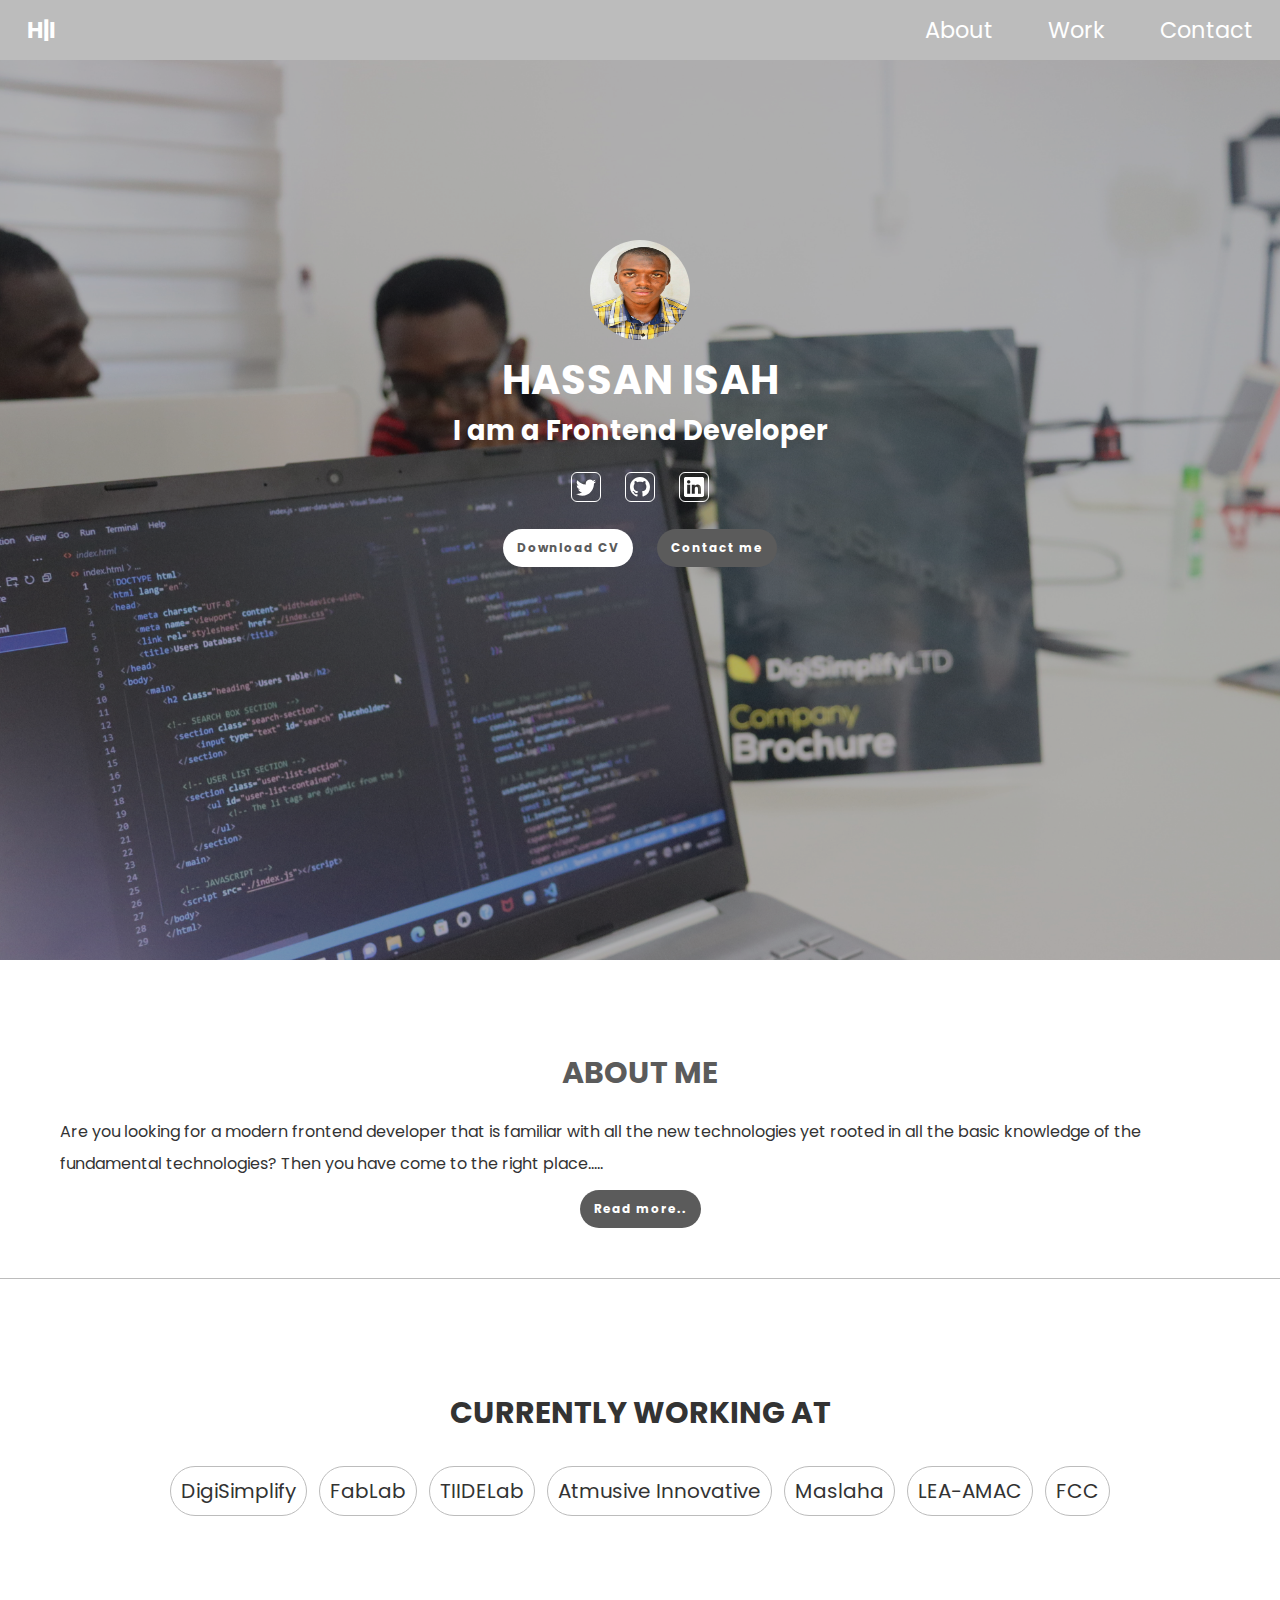
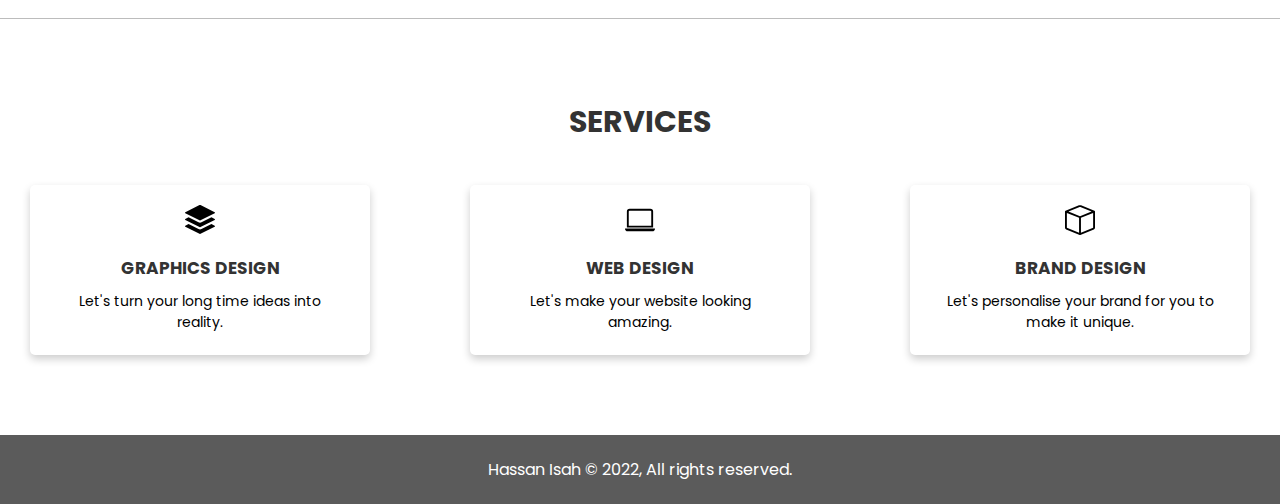
<file: index.html>
<!DOCTYPE html>
<html lang="en">
<head>
    <meta charset="UTF-8">
    <meta http-equiv="X-UA-Compatible" content="IE=edge">
    <meta name="viewport" content="width=device-width, initial-scale=1.0">
    <meta name="description" content="Welcome to my portfolio website">
    <meta name="keyword" content="portfolio, frontend, developer, javascript, react.js">
    <link rel="stylesheet" href="css/style.css">
    <link rel="shortcut icon" type="image/x-icon" href="favicon.ico">

    <title>Home | Welcome</title>
</head>
<body>
    <header>
        <nav id="nav-bar">
            
            
            <ul>
                <li><a id="logo" href="#">
                    <strong class="home-link">H|I</strong>
                </a></li>
                <li class="push-right" class="nav-links"><a href="about.html">About</a></li>
                <li><a href="work.html"class="nav-links">Work</a></li>
                <li><a href="contact.html" class="nav-links">Contact</a></li>
            </ul>
        </nav>
    </header>
     <!-- HERO SECTION -->
    <section class="hero-container">
        <img src="./img/hero-section-img.jpg" alt="Hassan Isah" class="profile-image">
        <h2 class="full-name">Hassan Isah</h2>
        <p class="brief">I am a Frontend Developer</p>
        <section class="hero-media-container">
    <!-- TWITTER SVG -->
            <a href="https://twitter.com/ItszIsah" target="_blank">
                <svg xmlns="http://www.w3.org/2000/svg" width="16" height="16" fill="currentColor" class="bi bi-twitter" viewBox="0 0 16 16">
                    <path d="M5.026 15c6.038 0 9.341-5.003 9.341-9.334 0-.14 0-.282-.006-.422A6.685 6.685 0 0 0 16 3.542a6.658 6.658 0 0 1-1.889.518 3.301 3.301 0 0 0 1.447-1.817 6.533 6.533 0 0 1-2.087.793A3.286 3.286 0 0 0 7.875 6.03a9.325 9.325 0 0 1-6.767-3.429 3.289 3.289 0 0 0 1.018 4.382A3.323 3.323 0 0 1 .64 6.575v.045a3.288 3.288 0 0 0 2.632 3.218 3.203 3.203 0 0 1-.865.115 3.23 3.23 0 0 1-.614-.057 3.283 3.283 0 0 0 3.067 2.277A6.588 6.588 0 0 1 .78 13.58a6.32 6.32 0 0 1-.78-.045A9.344 9.344 0 0 0 5.026 15z"/>
                  </svg>
            </a>
            

    <!-- GITHUB SVG -->
        <a href="https://github.com/ibnisah" target="_blank">
            <svg xmlns="http://www.w3.org/2000/svg" width="16" height="16" fill="currentColor" class="bi bi-github" viewBox="0 0 16 16">
                <path d="M8 0C3.58 0 0 3.58 0 8c0 3.54 2.29 6.53 5.47 7.59.4.07.55-.17.55-.38 0-.19-.01-.82-.01-1.49-2.01.37-2.53-.49-2.69-.94-.09-.23-.48-.94-.82-1.13-.28-.15-.68-.52-.01-.53.63-.01 1.08.58 1.23.82.72 1.21 1.87.87 2.33.66.07-.52.28-.87.51-1.07-1.78-.2-3.64-.89-3.64-3.95 0-.87.31-1.59.82-2.15-.08-.2-.36-1.02.08-2.12 0 0 .67-.21 2.2.82.64-.18 1.32-.27 2-.27.68 0 1.36.09 2 .27 1.53-1.04 2.2-.82 2.2-.82.44 1.1.16 1.92.08 2.12.51.56.82 1.27.82 2.15 0 3.07-1.87 3.75-3.65 3.95.29.25.54.73.54 1.48 0 1.07-.01 1.93-.01 2.2 0 .21.15.46.55.38A8.012 8.012 0 0 0 16 8c0-4.42-3.58-8-8-8z"/>
              </svg>
        </a>    
        
              
    <!-- LINKED IN SVG -->
            <a href="https://www.linkedin.com/in/hassan-isah-979750178/" target="_blank">
                <svg xmlns="http://www.w3.org/2000/svg" width="16" height="16" fill="currentColor" class="bi bi-linkedin" viewBox="0 0 16 16">
                    <path d="M0 1.146C0 .513.526 0 1.175 0h13.65C15.474 0 16 .513 16 1.146v13.708c0 .633-.526 1.146-1.175 1.146H1.175C.526 16 0 15.487 0 14.854V1.146zm4.943 12.248V6.169H2.542v7.225h2.401zm-1.2-8.212c.837 0 1.358-.554 1.358-1.248-.015-.709-.52-1.248-1.342-1.248-.822 0-1.359.54-1.359 1.248 0 .694.521 1.248 1.327 1.248h.016zm4.908 8.212V9.359c0-.216.016-.432.08-.586.173-.431.568-.878 1.232-.878.869 0 1.216.662 1.216 1.634v3.865h2.401V9.25c0-2.22-1.184-3.252-2.764-3.252-1.274 0-1.845.7-2.165 1.193v.025h-.016a5.54 5.54 0 0 1 .016-.025V6.169h-2.4c.03.678 0 7.225 0 7.225h2.4z"/>
                    </svg>
            </a>
             
        </section>
        <section class="hero-btns-container">
            <button class="btn download-btn">Download CV</button>
            <a href="contact.html">
                <button class="btn contact-btn">Contact me</button>
            </a>
        </section>
        <!-- HEADER OVERLAY -->
    <div class="header-overlay"></div>
    </section>

</header>



<main>
    <!-- ABOUT SECTION -->
    <section class="about-me section" id="about">
        <h2>About me</h2>
        <p class="about-brief">
            Are you looking for a modern frontend developer that is familiar with all the new technologies yet rooted in 
            all the basic knowledge of the fundamental technologies? Then you have come to the right place.....

        </p>
        <div class="form-group read-more">
            <a href="about.html">
                <button class="btn">Read more..</button>
            </a>
            
        </div>
    </section>

    <!-- PLACE OF WORK -->
    <section class="section place-of-work-section">
        <h2>Currently working at</h2>
        <section class="place-of-work-container">
            <span class="place-of-work-pill">DigiSimplify</span>
            <span class="place-of-work-pill">FabLab</span>
            <span class="place-of-work-pill">TIIDELab</span>
            <span class="place-of-work-pill">Atmusive Innovative</span>
            <span class="place-of-work-pill">Maslaha</span>
            <span class="place-of-work-pill">LEA-AMAC</span>
            <span class="place-of-work-pill">FCC</span>

        </section>
    </section>

<!-- SERVICE SECTION -->
<section class="section service-section">
    <h2>services</h2>

    <section class="service-card-container">
        <div class="service-card">
            <svg xmlns="http://www.w3.org/2000/svg" width="16" height="16" fill="currentColor" class="bi bi-stack" viewBox="0 0 16 16">
                <path d="m14.12 10.163 1.715.858c.22.11.22.424 0 .534L8.267 15.34a.598.598 0 0 1-.534 0L.165 11.555a.299.299 0 0 1 0-.534l1.716-.858 5.317 2.659c.505.252 1.1.252 1.604 0l5.317-2.66zM7.733.063a.598.598 0 0 1 .534 0l7.568 3.784a.3.3 0 0 1 0 .535L8.267 8.165a.598.598 0 0 1-.534 0L.165 4.382a.299.299 0 0 1 0-.535L7.733.063z"/>
                <path d="m14.12 6.576 1.715.858c.22.11.22.424 0 .534l-7.568 3.784a.598.598 0 0 1-.534 0L.165 7.968a.299.299 0 0 1 0-.534l1.716-.858 5.317 2.659c.505.252 1.1.252 1.604 0l5.317-2.659z"/>
              </svg>
        
            <div class="service-card-content">
            <h3 class="service-title">
                GRAPHICS DESIGN
            </h3>
            <p class="service-brief">
                Let's turn your long time ideas into reality.
            </p>
            </div>
        </div>
        <div class="service-card">
            <svg xmlns="http://www.w3.org/2000/svg" width="16" height="16" fill="currentColor" class="bi bi-laptop" viewBox="0 0 16 16">
                <path d="M13.5 3a.5.5 0 0 1 .5.5V11H2V3.5a.5.5 0 0 1 .5-.5h11zm-11-1A1.5 1.5 0 0 0 1 3.5V12h14V3.5A1.5 1.5 0 0 0 13.5 2h-11zM0 12.5h16a1.5 1.5 0 0 1-1.5 1.5h-13A1.5 1.5 0 0 1 0 12.5z"/>
              </svg>
        
            <div class="service-card-content">
            <h3 class="service-title">
                WEB DESIGN
            </h3>
            <p class="service-brief">
                Let's make your website looking amazing.
            </p>
            </div>
        </div>
        <div class="service-card">
            <svg xmlns="http://www.w3.org/2000/svg" width="16" height="16" fill="currentColor" class="bi bi-box" viewBox="0 0 16 16">
                <path d="M8.186 1.113a.5.5 0 0 0-.372 0L1.846 3.5 8 5.961 14.154 3.5 8.186 1.113zM15 4.239l-6.5 2.6v7.922l6.5-2.6V4.24zM7.5 14.762V6.838L1 4.239v7.923l6.5 2.6zM7.443.184a1.5 1.5 0 0 1 1.114 0l7.129 2.852A.5.5 0 0 1 16 3.5v8.662a1 1 0 0 1-.629.928l-7.185 2.874a.5.5 0 0 1-.372 0L.63 13.09a1 1 0 0 1-.63-.928V3.5a.5.5 0 0 1 .314-.464L7.443.184z"/>
              </svg>
        
            <div class="service-card-content">
            <h3 class="service-title">
                BRAND DESIGN
            </h3>
            <p class="service-brief">
                Let's personalise your brand for you to make it unique.
            </p>
            </div>
        </div>
    </section>
</section>

</main>

<footer id="main-footer">
    <p>
        Hassan Isah &copy; 2022, All rights reserved.
    </p>
</footer>
    
</body>
</html>
</file>
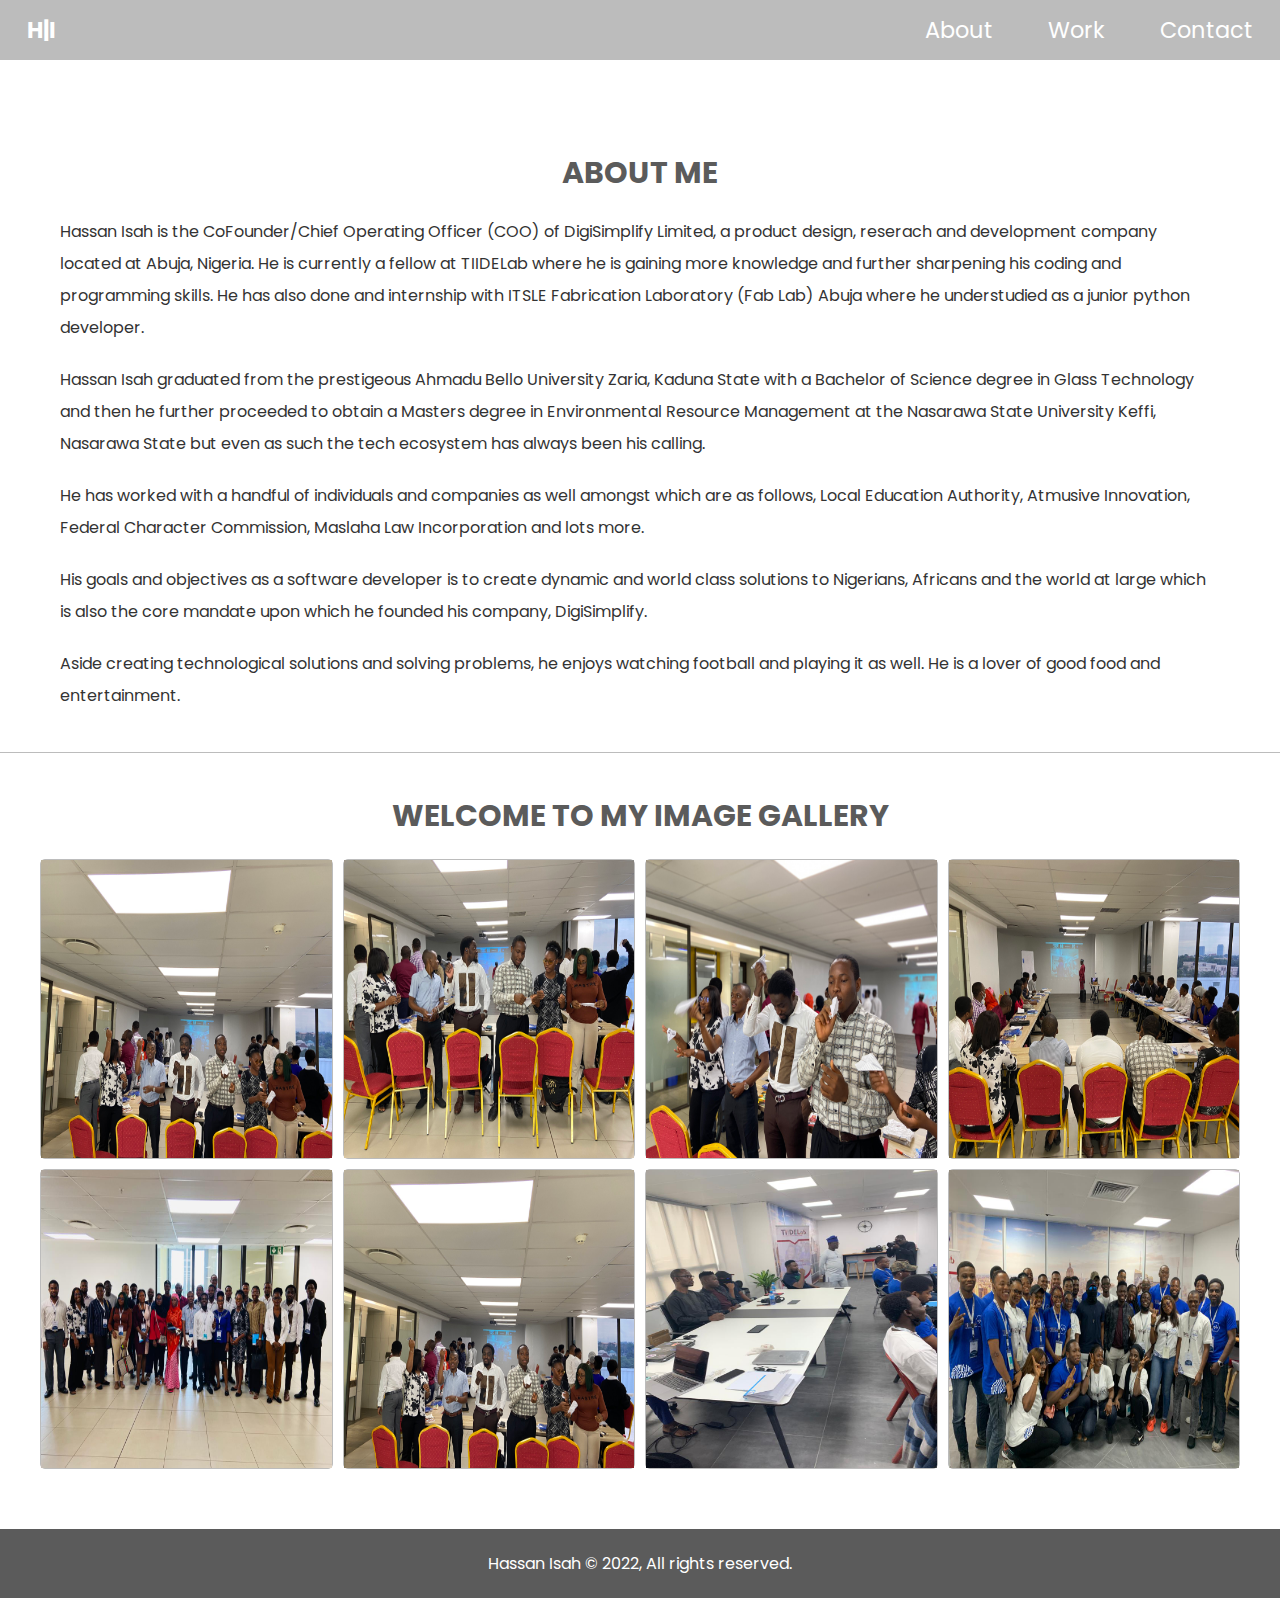
<file: about.html>
<!DOCTYPE html>
<html lang="en">
<head>
    <meta charset="UTF-8">
    <meta http-equiv="X-UA-Compatible" content="IE=edge">
    <meta name="viewport" content="width=device-width, initial-scale=1.0">
    <meta name="description" content="Welcome to my portfolio website">
    <meta name="keyword" content="portfolio, frontend, developer, javascript, react.js">
    <link rel="stylesheet" href="css/style.css">
    <link rel="shortcut icon" type="image/x-icon" href="favicon.ico">
    <title>About Me</title>
</head>
<body>
    <header>
        <nav id="nav-bar">
            
            
            <ul>
                <li><a id="logo" href="index.html">
                    <strong class="home-link">H|I</strong>
                </a></li>
                <li class="push-right" class="nav-links"><a href="about.html">About</a></li>
                <li><a href="work.html"class="nav-links">Work</a></li>
                <li><a href="contact.html" class="nav-links">Contact</a></li>
            </ul>
        </nav>
    </header>
    
    <!-- ABOUT SECTION -->

    <main>
        <section class="about-me section" id="about">
            <h2>About me</h2>
            <p class="about-brief">
                Hassan Isah is the CoFounder/Chief Operating Officer (COO) of DigiSimplify Limited, a product design,
                reserach and development company located at Abuja, Nigeria. He is currently a fellow at TIIDELab where 
                he is gaining more knowledge and further sharpening his coding and programming skills. He has also done
                and internship with ITSLE Fabrication Laboratory (Fab Lab) Abuja where he understudied as a junior python 
                developer.</p>
            <p class="about-brief">
                Hassan Isah graduated from the prestigeous Ahmadu Bello University Zaria, Kaduna State with a Bachelor of 
                Science degree in Glass Technology and then he further proceeded to obtain a Masters degree in Environmental
                Resource Management at the Nasarawa State University Keffi, Nasarawa State but even as such the tech ecosystem has 
                always been his calling.
            </p>
            <p class="about-brief">
                He has worked with a handful of individuals and companies as well amongst which are as follows,
                Local Education Authority, Atmusive Innovation, Federal Character Commission, Maslaha Law Incorporation
                and lots more.
            
            </p>
            <p class="about-brief">
                His goals and objectives as a software developer is to create dynamic and world class solutions to Nigerians,
                Africans and the world at large which is also the core mandate upon which he founded his company, DigiSimplify.
            </p>
            <p class="about-brief">
                Aside creating technological solutions and solving problems, he enjoys watching football and playing it as well.
                He is a lover of good food and entertainment.
        </section>
        <section class="image-section section">
            <h2>Welcome to my Image Gallery</h2>
            <div class="image-container">
                
                <div class="img-card">
                    <img src="img/img1.jpg" alt="">
                </div>
                <div class="img-card">
                    <img src="img/img2.jpg" alt="">
                </div>
                <div class="img-card">
                    <img src="img/img3.jpg" alt="">
                </div>
                <div class="img-card">
                    <img src="img/img4.jpg" alt="">
                </div>
                <div class="img-card">
                    <img src="img/img5.jpg" alt="">
                </div>
                <div class="img-card">
                    <img src="img/img6.jpg" alt="">
                </div>
                <div class="img-card">
                    <img src="img/img7.jpg" alt="">
                </div>
                <div class="img-card">
                    <img src="img/img8.jpg" alt="">
                </div>
               
            </div>

        </section>
    </main>

    <footer id="main-footer">
        <p>
            Hassan Isah &copy; 2022, All rights reserved.
        </p>
    </footer>
    
    
</body>
</html>
</file>
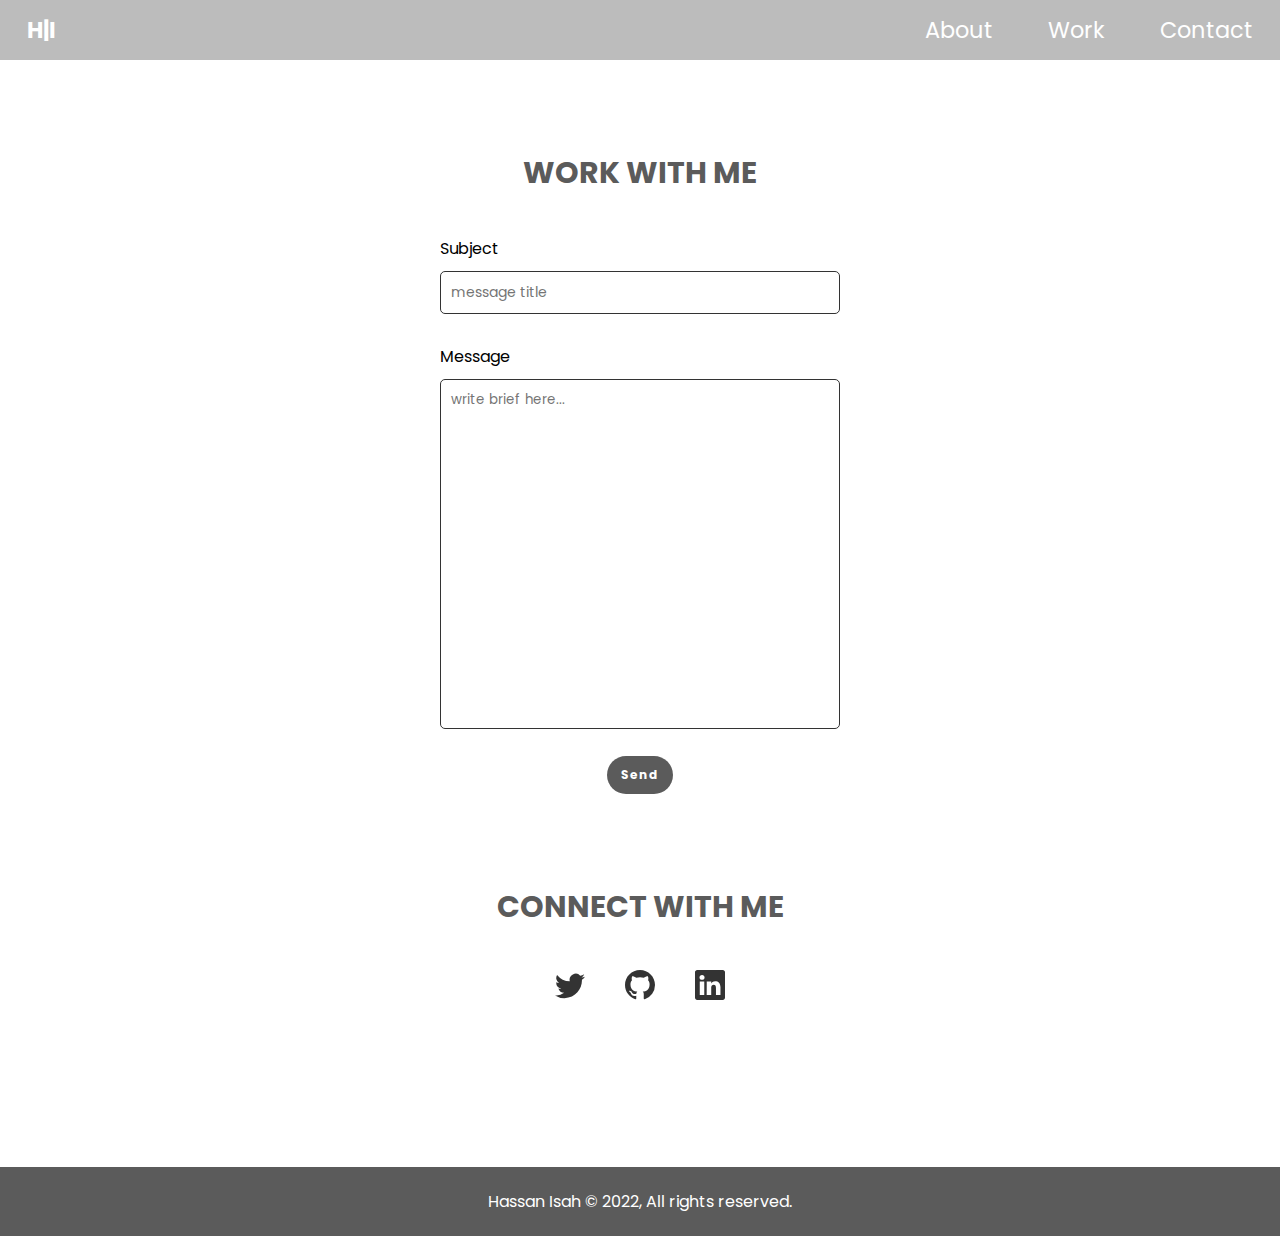
<file: contact.html>
<!DOCTYPE html>
<html lang="en">
<head>
    <meta charset="UTF-8">
    <meta http-equiv="X-UA-Compatible" content="IE=edge">
    <meta name="viewport" content="width=device-width, initial-scale=1.0">
    <meta name="description" content="Welcome to my portfolio website">
    <meta name="keyword" content="portfolio, frontend, developer, javascript, react.js">
    <link rel="stylesheet" href="css/style.css">
    <link rel="shortcut icon" type="image/x-icon" href="favicon.ico">
    <title>Contact Me</title>
</head>
<body>
    <header>
        <nav id="nav-bar">
            
            
            <ul>
                <li><a id="logo" href="index.html">
                    <strong class="home-link">H|I</strong>
                </a></li>
                <li class="push-right" class="nav-links"><a href="about.html">About</a></li>
                <li><a href="work.html"class="nav-links">Work</a></li>
                <li><a href="contact.html" class="nav-links">Contact</a></li>
            </ul>
        </nav>
    </header>
    
    <!-- WORK WITH ME FORM SECTION -->

    <main>
        <section class="section form-section" id="contact">
            <h2>work with me</h2>
            <form>
                <div class="form-group">
                    <label for="subject">Subject</label>
                    <input type="text" id="subject" placeholder="message title">
                </div>
                <div class="form-group">
                    <label for="message">Message</label>
                    <textarea id="message" placeholder="write brief here..."></textarea>
                </div>
                <div class="form-group">
                    <button class="btn">Send</button>
                </div>
            </form>
        </section>
        
        <!-- SOCIAL MEDIA -->
        <section class=" section connect-with-me">
            <h2>Connect with me</h2>
            <section class="social-account-container">
                <a href="https://twitter.com/ItszIsah" target="_blank">
                    <svg xmlns="http://www.w3.org/2000/svg" width="16" height="16" fill="currentColor" class="bi bi-twitter" viewBox="0 0 16 16">
                        <path d="M5.026 15c6.038 0 9.341-5.003 9.341-9.334 0-.14 0-.282-.006-.422A6.685 6.685 0 0 0 16 3.542a6.658 6.658 0 0 1-1.889.518 3.301 3.301 0 0 0 1.447-1.817 6.533 6.533 0 0 1-2.087.793A3.286 3.286 0 0 0 7.875 6.03a9.325 9.325 0 0 1-6.767-3.429 3.289 3.289 0 0 0 1.018 4.382A3.323 3.323 0 0 1 .64 6.575v.045a3.288 3.288 0 0 0 2.632 3.218 3.203 3.203 0 0 1-.865.115 3.23 3.23 0 0 1-.614-.057 3.283 3.283 0 0 0 3.067 2.277A6.588 6.588 0 0 1 .78 13.58a6.32 6.32 0 0 1-.78-.045A9.344 9.344 0 0 0 5.026 15z"/>
                      </svg>
                </a>
                
        
        <!-- GITHUB SVG -->
                
                <a href="https://github.com/ibnisah" target="_blank">
                    <svg xmlns="http://www.w3.org/2000/svg" width="16" height="16" fill="currentColor" class="bi bi-github" viewBox="0 0 16 16">
                        <path d="M8 0C3.58 0 0 3.58 0 8c0 3.54 2.29 6.53 5.47 7.59.4.07.55-.17.55-.38 0-.19-.01-.82-.01-1.49-2.01.37-2.53-.49-2.69-.94-.09-.23-.48-.94-.82-1.13-.28-.15-.68-.52-.01-.53.63-.01 1.08.58 1.23.82.72 1.21 1.87.87 2.33.66.07-.52.28-.87.51-1.07-1.78-.2-3.64-.89-3.64-3.95 0-.87.31-1.59.82-2.15-.08-.2-.36-1.02.08-2.12 0 0 .67-.21 2.2.82.64-.18 1.32-.27 2-.27.68 0 1.36.09 2 .27 1.53-1.04 2.2-.82 2.2-.82.44 1.1.16 1.92.08 2.12.51.56.82 1.27.82 2.15 0 3.07-1.87 3.75-3.65 3.95.29.25.54.73.54 1.48 0 1.07-.01 1.93-.01 2.2 0 .21.15.46.55.38A8.012 8.012 0 0 0 16 8c0-4.42-3.58-8-8-8z"/>
                      </svg>
                </a>
                
                  
        <!-- LINKED IN SVG -->
                <a href="https://www.linkedin.com/in/hassan-isah-979750178/" target="_blank">
                    <svg xmlns="http://www.w3.org/2000/svg" width="16" height="16" fill="currentColor" class="bi bi-linkedin" viewBox="0 0 16 16">
                        <path d="M0 1.146C0 .513.526 0 1.175 0h13.65C15.474 0 16 .513 16 1.146v13.708c0 .633-.526 1.146-1.175 1.146H1.175C.526 16 0 15.487 0 14.854V1.146zm4.943 12.248V6.169H2.542v7.225h2.401zm-1.2-8.212c.837 0 1.358-.554 1.358-1.248-.015-.709-.52-1.248-1.342-1.248-.822 0-1.359.54-1.359 1.248 0 .694.521 1.248 1.327 1.248h.016zm4.908 8.212V9.359c0-.216.016-.432.08-.586.173-.431.568-.878 1.232-.878.869 0 1.216.662 1.216 1.634v3.865h2.401V9.25c0-2.22-1.184-3.252-2.764-3.252-1.274 0-1.845.7-2.165 1.193v.025h-.016a5.54 5.54 0 0 1 .016-.025V6.169h-2.4c.03.678 0 7.225 0 7.225h2.4z"/>
                        </svg>
                </a>
                 
            </section>
        </section>
        
    </main>

    <footer id="main-footer">
        <p>
            Hassan Isah &copy; 2022, All rights reserved.
        </p>
    </footer>
    
    
</body>
</html>
</file>
<file: css/style.css>
@import url('https://fonts.googleapis.com/css2?family=Poppins:ital,wght@0,100;0,200;0,300;0,400;0,500;0,600;0,700;0,800;0,900;1,100;1,200;1,300;1,400;1,500;1,600;1,700;1,800;1,900&display=swap');


/* Reseting Browser */
* {
    padding: 0;
    margin: 0;
    box-sizing: border-box;
    font-family: "Poppins", sans-serif;
}

/* Universal Styling */
html, body {
    max-width: 1920px;
    scroll-behavior: smooth;
}

a {
    text-decoration: none;
}

li {
    list-style: none;
}

/* Header section */
header {
    background-color: #bcbcbc;
    padding: 0.8rem 1.4rem;
    position: sticky;
    top: 0;
    z-index: 2;
}


#nav-bar ul {
    display: flex;
    gap: 2.8rem;
   
    
}

#nav-bar ul li a {
    color: #fff;
    font-size: 1.4rem;
    padding: 5px;
    
}

#nav-bar ul li a:hover {
    background-color: #5b5b5b;
    font-size: 1.2rem;
    border-radius: 10px;
    
}

.push-right {
    margin-left: auto;
}

#nav-bar ul #logo {
    font-size: 1.4rem;
    border-radius: 50%;
    padding: 5px;
}

/* Hero Section */

.hero-container {
    background-image: url(../img/hero-background.JPG);
    background-size: cover;
    background-position: 10%;
    height: 100vh;
    position: relative;
    display: flex;
    flex-direction: column;
    align-items: center;
    padding-top: 20vh;

}

.hero-container, .hero-media-container, .hero-btns-container, img, h2, p {
    z-index: 1;
}

.header-overlay {
    background-color: rgba( 0, 0, 0, 0.3);
    position: absolute;
    top: 0;
    height: 100vh;
    width: 100%;
}

.profile-image {
    width: 100px;
    height: 100px;
    border-radius: 50%;
    margin-bottom: 10px;
}

.full-name {
    color: #fff;
    font-size: 2.5rem;
    text-transform: uppercase;
    margin: 10px, 0;
    letter-spacing: 1px;
}

.brief {
    color: #fff;
    font-size: 1.7rem;
    font-weight: bold;
    margin-bottom: 10px;
}

/* Icons */

.hero-media-container svg {
    width: 30px;
    height: 30px;
    fill: #fff;
    border: 1px solid #fff;
    border-radius: 20%;
    padding: 4px;
    margin: 10px;
    transition: 0.5s;
}

.btn {
    background-color: #5b5b5b;
    color: #fff;
    font-size: 12px;
    font-weight: bold;
    text-decoration: none;
    padding: 10px 14px;
    border-radius: 24px;
    border: none;
    margin: 10px;
    letter-spacing: 1px;
    cursor: pointer;
    transition: 0.5s;
}

.btn:hover {
    opacity: 0.8;
}

.download-btn {
    background-color: #fff;
    color: #5b5b5b;
}

.download-btn:hover {
    opacity: 0.8;
    background-color: #333;
    color: #fff;

}

/* Main Body Content */

main {
    margin-top: 50px;
}

.section {
    padding: 40px;
}

.section h2{
    font-size: 30px;
    font-weight: bold;
    color: #5b5b5b;
    margin-bottom: 10px 0;
    text-transform: uppercase;
    text-align: center;
}


.about-me {
    margin: 0 auto; 
    border-bottom: #bcbcbc 1px solid;

}

.read-more {
   text-align: center;
}

.about-brief {
    padding: 0 20px;
    margin-top: 20px;
    line-height: 2;
    color: #333;
}

/* .image-section {
    background: #eee;
} */

.image-container {
    display: grid;
    grid-template-columns: 1fr 1fr 1fr 1fr;
    gap: 10px;
    margin-top: 20px;
}

.image-section .image-container .img-card {
    border: #bcbcbc solid 1px;
    border-radius: 5px;
    height: 300px;
}

.image-section .image-container .img-card img {
    width: 100%;
    height: 100%;
}



/* Working */

.place-of-work-section {
    margin: 40px 0;
    background-color: #fff;
    min-height: 300px;
    display: flex;
    flex-direction: column;
    justify-content: center;
    align-items: center;
    border-bottom: #bcbcbc solid 1px;
}

.place-of-work-section h2 {
    color: #333;
}

.place-of-work-container {
    text-align: center;
    margin: 40px 0;
}

.place-of-work-pill {
    border: #bcbcbc solid 1px;
    background-color: white;
    color: #333;
    box-shadow: 0px, 10px, 20px, 5px rgba( 0, 0, 0, 0.5);
    padding: 10px;
    margin: 4px;
    border-radius: 26px;
    font-size: 20px;
    transition: 1.5;
}

.place-of-work-pill:hover {
    opacity: 0.5;
    font-size: 24px;
    margin: 10px;
}

/* Projects */

.project-section {
    border-bottom: #bcbcbc solid 1px;
    padding-bottom: 200px;
}

.project-card-container {
    display: flex;
    justify-content: center;
    align-items: center;
    gap: 100px;
    margin-top: 2rem;


}

.project-card {
    padding: 10px;
    box-shadow: 0 4px 0 8px 0 rgba( 0, 0, 0, 0.2);
    transition: 0.3s;
    border-radius: 5px;
    border: 1px solid #bcbcbc;
}

.project-card img {
    height: 200px;
}

.card-content {
    width: 300px;
    padding: 2px 16px;
}

.project-title {
    color: #333;
    margin-bottom: 10px;
    font-size: 17px;
}

.project-brief {
    font-size: 14px;
}

.project-links{
    display: flex;
    justify-content: center;
    align-items: center;
    margin: 10px;
    gap: 10px;
}

.project-links svg{
    width: 20px;
    height: 20px;
    fill: #333;
}

/* STACK SECTION */

.stack-section {
    padding-top: 100px;
}

.stack-group {
    display: flex;
    justify-content: center;
    align-items: center;
    margin-top: 10px;
    gap: 10px;
}

/* chrome */
.stack-progress::-webkit-progress-bar{
    background-color: #eee;
    border-radius: 100px;
}

.stack-progress::-webkit-progress-value{
    background-color: #333;
    border-radius: 100px;
}

/* firefox */

.stack-progress::-moz-progress-bar{
    background-color: #eee;
    border-radius: 100px;
}

/* IE10 */
.stack-progress{
    color: #333;
    border-radius: 100px;
}

.stack-progress-container  label{
    display: block;
}

/* SERVICE SECTION */

.service-section{
    margin: 40px 0;
    min-height: 300px;
    background-color: #fff;
}

.service-section h2{
    color: #333;
    margin-bottom: 40px;
}

.service-card-container {
    display: flex;
    justify-content: center;
    align-items: center;
    gap: 100px;
}

.service-card{
    background-color: white;
    box-shadow: 0 4px 8px 0 rgba( 0, 0, 0, 0.2);
    transition: 00.3s;
    border-radius: 5px;
    padding: 20px;
    display: flex;
    justify-content: center;
    flex-direction: column;
    align-items: center;
}

.service-card:hover{
    box-shadow: 0 8px 0 rgba( 255, 255, 255, 0.4);
    background-color: white;
}

.service-card svg{
    width: 30px;
    height: 30px;
    color: black;
    margin-bottom: 18px;
}

.service-card-content{
    text-align: center;
    padding: 2px 16px;
    width: 300px;
}

.service-title{
    color: #333;
    margin-bottom: 10px;
    font-size: 17px;
}

.service-brief{
    font-size: 14px;
    color: black;
}

/* WORK WITH ME FORM SECTION */
.form-section form {
    display: flex;
    flex-direction: column;
    justify-content: center;
    align-items: center;
    margin-top: 40px;
}

.form-group label {
    display: block;
    margin-bottom: 10px;
}

.form-group input {
    border: 1px solid #333;
    border-radius: 5px;
    padding: 10px;
    width: 400px;
    margin-bottom: 30px;
    font-size: 14px;

}

.form-group textarea {
    border: 1px solid #333;
    border-radius: 5px;
    padding: 10px;
    width: 400px;
    height: 350px;
    resize: none;
    margin-bottom: 10px;
}

/* SOCIAL MEDIA */
.social-account-container {
    display: flex;
    justify-content: center;
    align-items: center;
    gap: 40px;
    margin-top: 40px;
    margin-bottom: 100px;
}

.social-account-container  svg {
    width: 30px;
    height: 30px;
    color: #333;
}

.social-account-container  svg:hover {
    color: #333;
    cursor: pointer;
    position: relative;
    bottom: 10px;
}

#main-footer {
    background-color: #5b5b5b;
    display: flex;
    justify-content: center;
    padding: 1.4rem;
    color: #fff;
    margin-top: 20px;
}

/* Mobile styling */
@media screen and (max-width: 920px) {
    
    /* Mobile Navigation Bar */

    html, body {
       overflow: none;
    }
    
    #nav-bar ul {
        display: block;
        text-align: center;
    
       
        
    }

    #nav-bar ul li {
        
        border-top: #eee solid 1px;
    }

    #nav-bar ul li:first-child { border-top: none;}

    #nav-bar ul li a {
        font-size: 1rem;
        /* border-top: #eee solid 1px; */
    }

    #nav-bar ul li a:hover {
        background-color: #5b5b5b;
        font-size: 0.5rem;
        border-radius: 2px;
        
    }

    #nav-bar ul #logo {
        font-size: 1rem;
        border-radius: 50%;
        padding: 2px;
    }

    /* Mobile Hero Section */

    .hero-container {
        padding-top: 10vh;
    
    }

    .full-name {
        font-size: 2rem;
    }
    
    .brief{
        font-size: 1rem;
        margin-bottom: 50px;
    }

    /* Mobile section Image section */

    .image-container {
        display: block;
        
    }

    .image-section .image-container .img-card {
        width: 80%;
        height: 200px;
        margin: 20px auto;
    }
    

    /* Place of work */

    .place-of-work-pill {
        display: block;
        margin: 10px 0;
        border-radius: 20px;
        font-size: 18px;
    }
    
    .place-of-work-pill:hover {
        font-size: 20px;
    }
    
    .service-card-container {
        display: block;
    }

    .service-card {
        margin-top: 20px;
    }

    /* Projects */

    .project-card-container {
        display: block;
        /* padding: auto; */

    }

    .project-card {
        margin: 20px auto;
        width: 98%;

    }

    .project-card img {
        width: 100%;
    }
    
    .card-content {
        width: 100%;
    
    }
    
    /* Stack */

    .stack-group {
        display: block;
        text-align: center;
        
    }

    /* Form section */

    .form-group input {
        width: 300px;
    
    }
    
    .form-group textarea {
        width: 300px;
    }

    #main-footer p {
        font-size: 0.6rem;
    }
    

}

@media screen and (max-width: 740px) {
    .brief { margin-bottom: 5px;}
    
    
}
</file>
